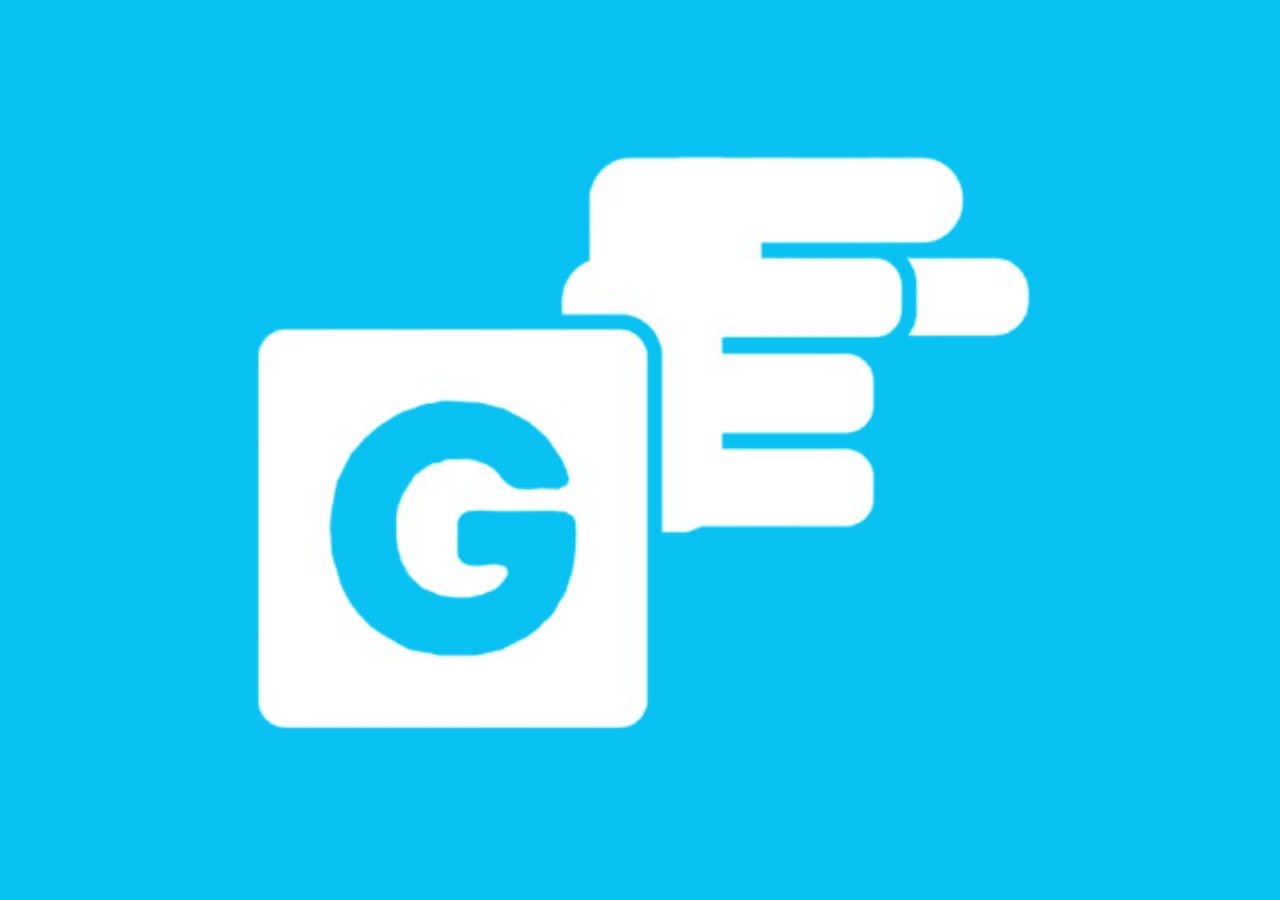
<file: index.html>
<!DOCTYPE html>
<html lang="en">
<head>
    <meta charset="UTF-8">
    <meta name="viewport" content="width=device-width, initial-scale=1, viewport-fit=cover">
    <meta http-equiv="X-UA-Compatible" content="ie=edge">
    <title>Landing Page</title>
    <link rel="stylesheet" href="styles.css"> <!-- Link to external CSS -->
    <link rel="manifest" href="/GESTUDY/manifest.json">
    <meta name="theme-color" content="#0ac2f1">
    <meta http-equiv="Cache-Control" content="no-store, no-cache, must-revalidate, max-age=0">
</head>
<body class="body-start">
    <img src="GESTUDY-logo.png" class="splash-icon">
    <script>
        function handleRedir() {
            const hasVisited = localStorage.getItem("hasVisited"); // Correct retrieval

            if (hasVisited) {
                window.location.href = "main.html"; // If visited before
            } else {
                window.location.href = "landing.html"; // First-time user
            }
        }

        setTimeout(handleRedir, 4000); // Call function after 4s
    </script>
    <script src="script.js"></script>
</body>
</html>
</file>
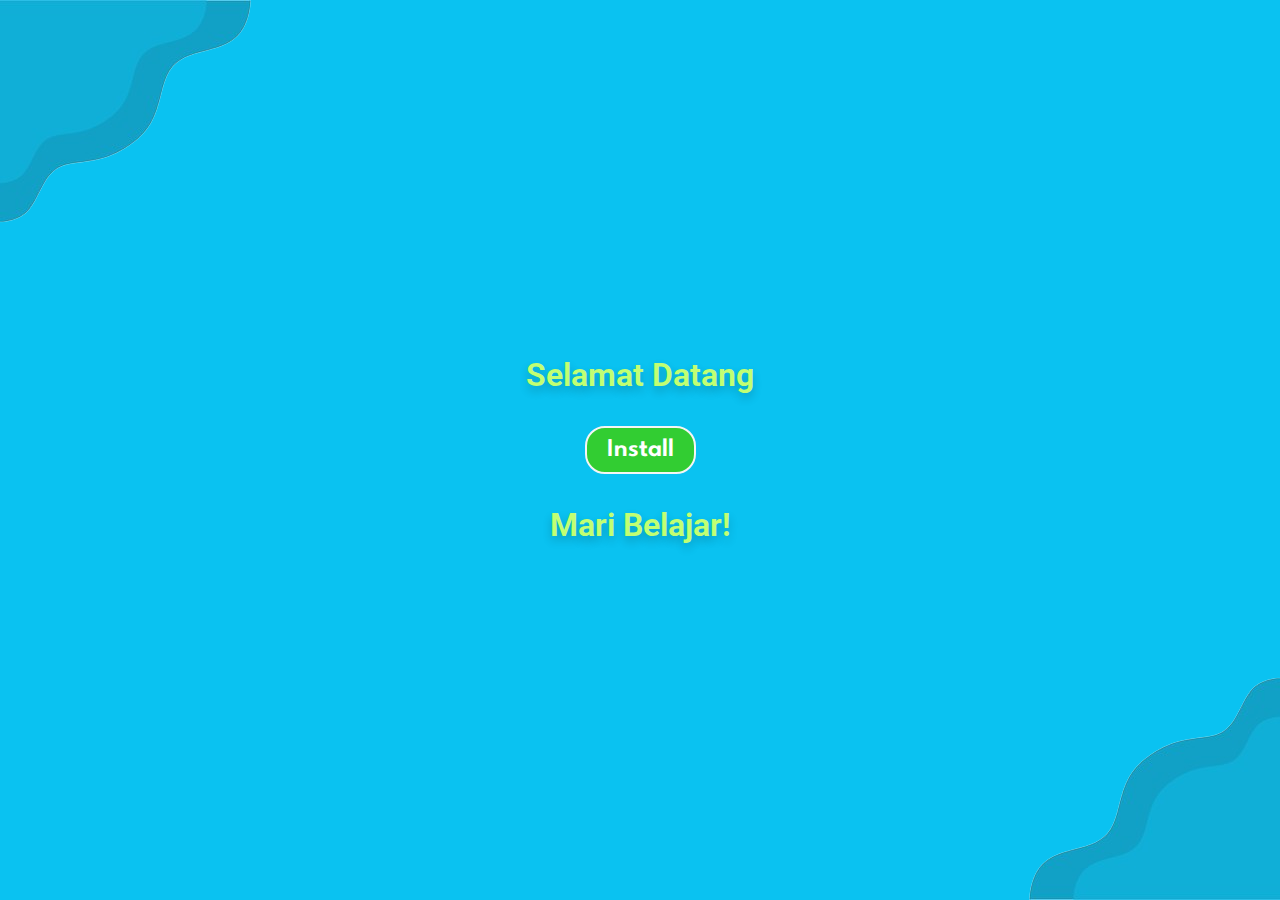
<file: landing.html>
<!DOCTYPE html>
<html lang="en">
<head>
    <meta charset="UTF-8">
    <meta name="viewport" content="width=device-width, initial-scale=1, viewport-fit=cover">
    <meta http-equiv="X-UA-Compatible" content="ie=edge">
    <title>Landing Page</title>
    <link rel="stylesheet" href="styles.css"> <!-- Link to external CSS -->
    <link href='https://fonts.googleapis.com/css?family=Roboto' rel='stylesheet'>
    <link href='https://fonts.googleapis.com/css?family=League Spartan' rel='stylesheet'>
    <link rel="manifest" href="/GESTUDY/manifest.json">
    <meta name="theme-color" content="#0ac2f1">
    <meta http-equiv="Cache-Control" content="no-store, no-cache, must-revalidate, max-age=0">
</head>
<body class="body-start"> 
    <img src="GESTUDY-wave.png" class="wave wave-top">
    <div class="content">
        <p style="text-shadow: 0 5px 10px rgba(0, 0, 0, 0.2);" class="roboto-regular">Selamat Datang</p>
        <button class="button-start league-spartan-normal" id="browserButton" style="display: none;" onclick="installPWA()">Install</button>
        <button class="button-start" style="width: 175px;" onclick="localStorage.setItem('hasVisited', 'true'); window.location='main.html';" id="standaloneButton">
            MULAI!
        </button>
        <p style="text-shadow: 0 5px 10px rgba(0, 0, 0, 0.2);" class="roboto-regular">Mari Belajar!</p>
    </div>
    <img src="GESTUDY-wave.png " class="wave wave-bottom">    

    <script src="script.js"></script> <!-- Moved to bottom -->
</body>
</html>
</file>
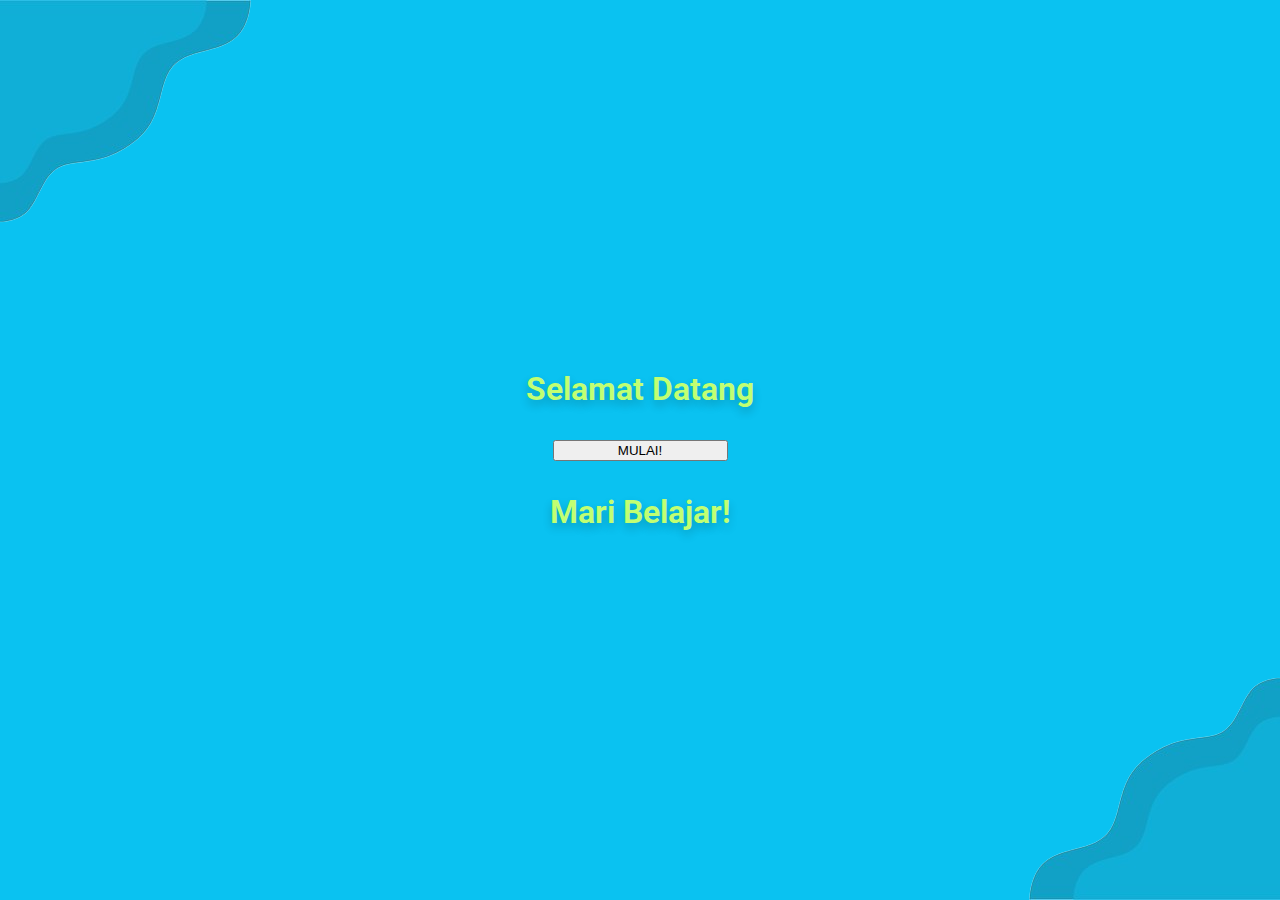
<file: landingpage.html>
<!DOCTYPE html>
<html lang="en">
<head>
    <meta charset="UTF-8">
    <meta name="viewport" content="width=device-width, initial-scale=1, viewport-fit=cover">
    <meta http-equiv="X-UA-Compatible" content="ie=edge">
    <title>Landing Page</title>
    <link rel="stylesheet" href="styles.css"> <!-- Link to external CSS -->
    <link href='https://fonts.googleapis.com/css?family=Roboto' rel='stylesheet'>
</head>
<body class="body-start"> 
    <img src="GESTUDY-wave.png" class="wave wave-top">
    <div class="content">
        <p style="text-shadow: 0 5px 10px rgba(0, 0, 0, 0.2);" class="roboto-regular">Selamat Datang</p>
        <button style="width: 175px;" onclick="window.location='mainpage.html'">MULAI!</button>
        <p style="text-shadow: 0 5px 10px rgba(0, 0, 0, 0.2);" class="roboto-regular">Mari Belajar!</p>
    </div>
    <img src="GESTUDY-wave.png " class="wave wave-bottom">    

    <script></script> <!-- Moved to bottom -->
</body>
</html>
</file>
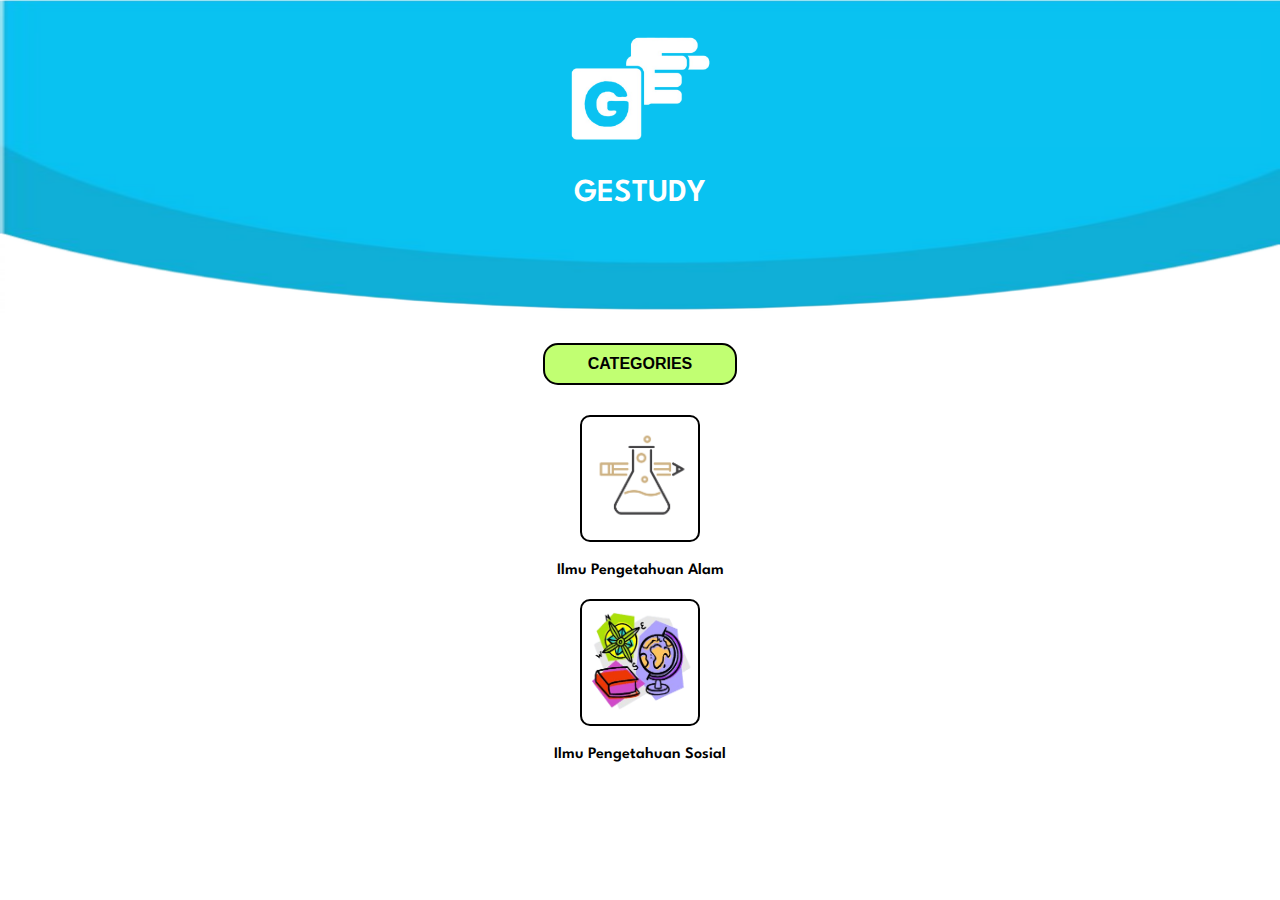
<file: main.html>
<!DOCTYPE html>
<html lang="en">
<head>
    <meta charset="UTF-8">
    <meta name="viewport" content="width=device-width, initial-scale=1, viewport-fit=cover">
    <meta http-equiv="X-UA-Compatible" content="ie=edge">
    <title>Main Page</title>
    <link rel="stylesheet" href="styles.css"> <!-- Link to external CSS -->
    <link href='https://fonts.googleapis.com/css?family=League Spartan' rel='stylesheet'>
    <link rel="manifest" href="/GESTUDY/manifest.json">
    <meta name="theme-color" content="#0ac2f1">
    <meta http-equiv="Cache-Control" content="no-store, no-cache, must-revalidate, max-age=0">
</head>
<body class="body-main">
    <img src="GESTUDY-circle.png" class="circle">
    <img src="GESTUDY-logo.png" class="logo">
    <h1 class="h1-main league-spartan-normal">GESTUDY</h1>

    <section class="category">
        <div>CATEGORIES</div>
        
        <button onclick="window.location='video-list-ipa.html'">
            <img src="logo-ipa.png" alt="Ilmu Pengetahuan Alam">
        </button>
        <p class="league-spartan-normal">Ilmu Pengetahuan Alam</p>
    
        <button onclick="window.location='video-list-ips.html'">
            <img src="logo-ips.png" alt="Ilmu Pengetahuan Sosial">
        </button>
        <p class="league-spartan-normal">Ilmu Pengetahuan Sosial</p>
    </section>
    

    <script src="script.js"></script>
</body>
</html>
</file>
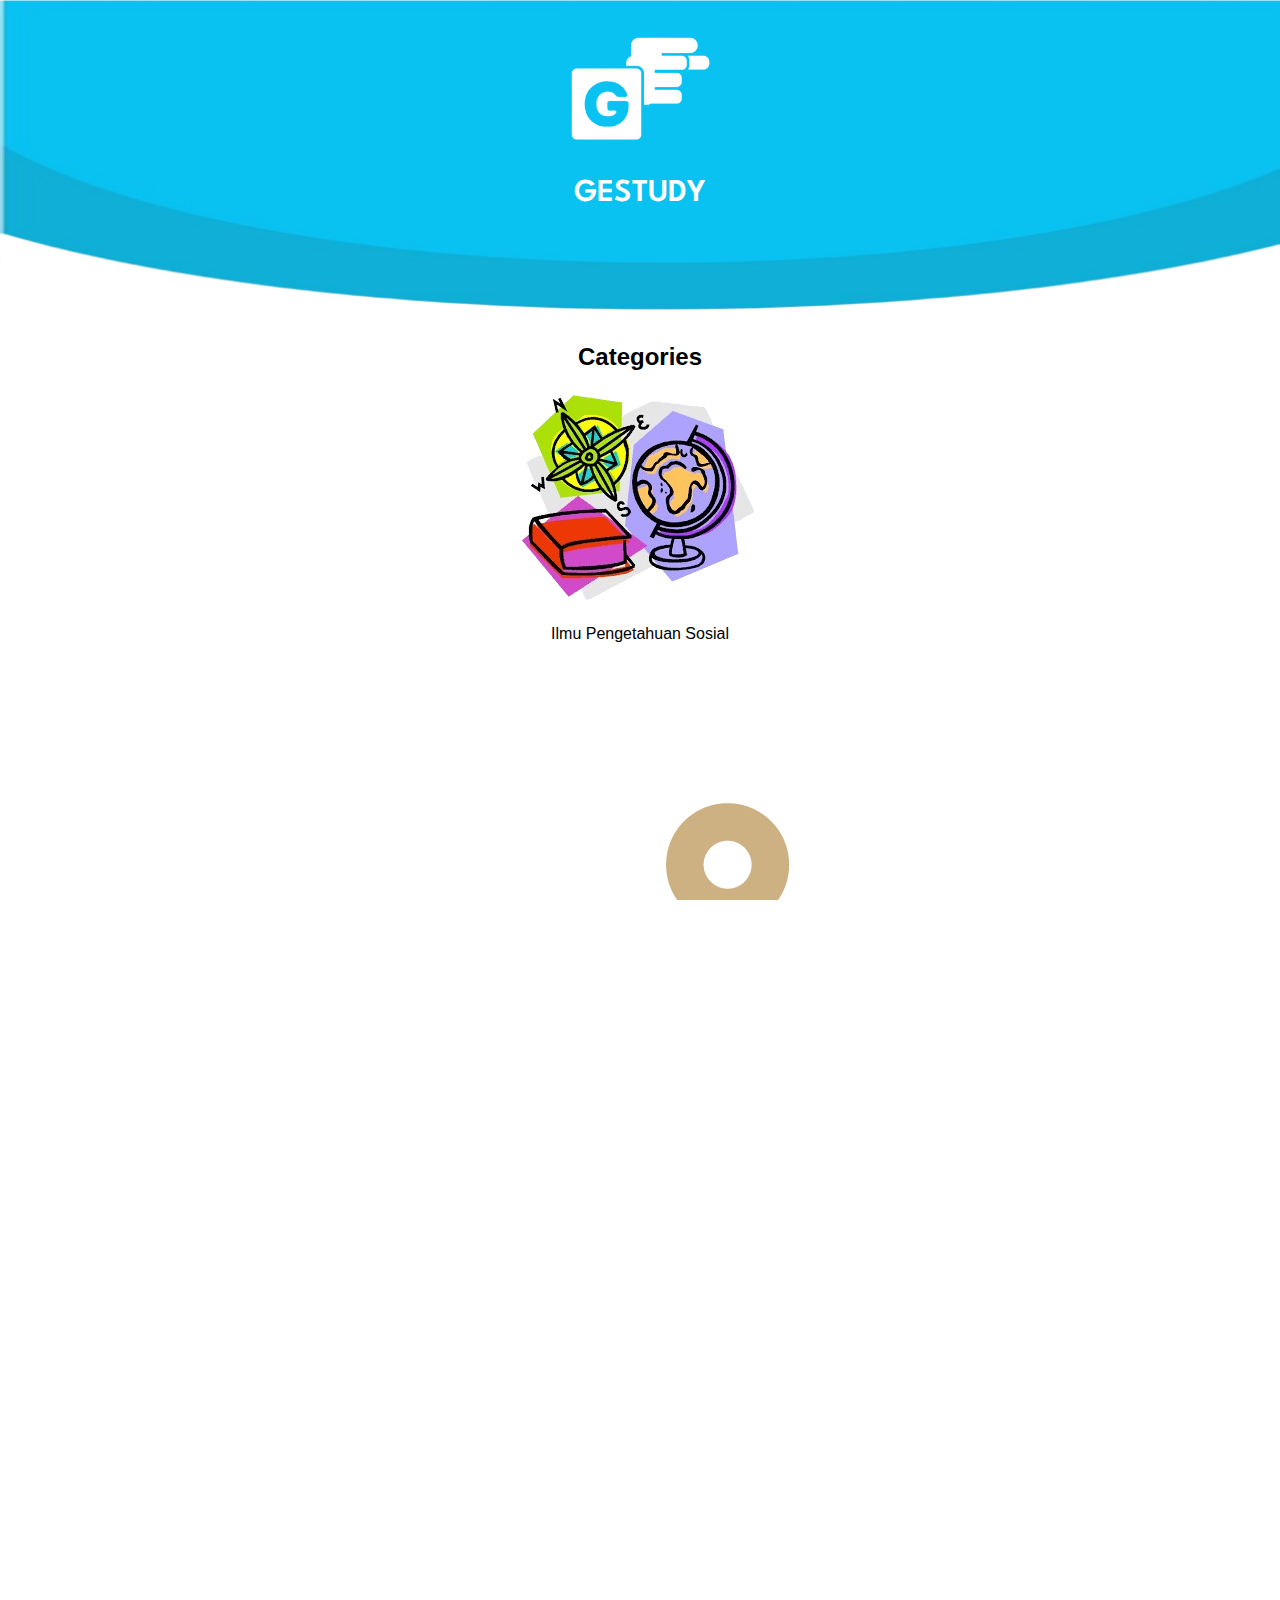
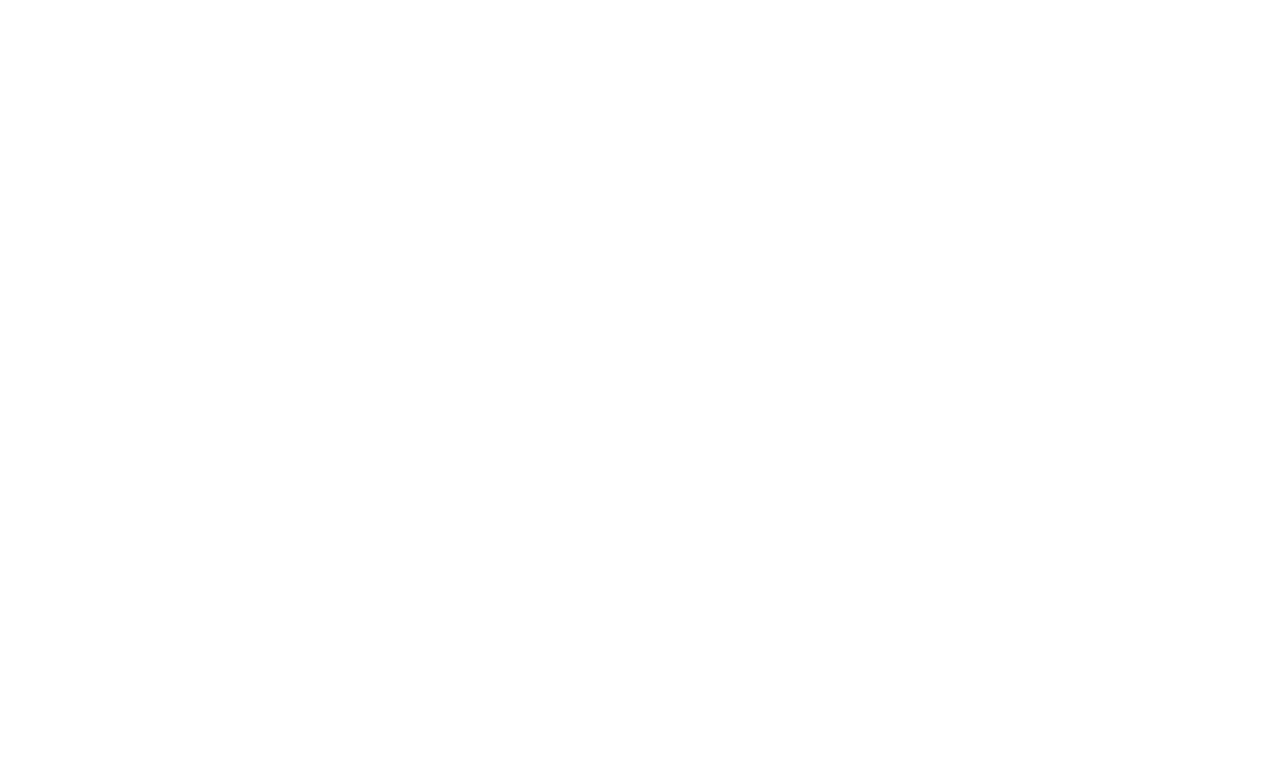
<file: mainpage.html>
<!DOCTYPE html>
<html lang="en">
<head>
    <meta charset="UTF-8">
    <meta name="viewport" content="width=device-width, initial-scale=1, viewport-fit=cover">
    <meta http-equiv="X-UA-Compatible" content="ie=edge">
    <title>Landing Page</title>
    <link rel="stylesheet" href="styles.css"> <!-- Link to external CSS -->
    <link href='https://fonts.googleapis.com/css?family=League Spartan' rel='stylesheet'>
</head>
<body class="body-main">
    <img src="GESTUDY-circle.png" class="circle">
    <img src="gestudy_logo-removebg-preview.png" class="logo">
    <h1 class="h1-main league-spartan-normal">GESTUDY</h1>

    <!-- Categories Section -->
    <section class="categories">
        <h2 class="category-title">Categories</h2>

        <div class="category">
            <img src="logo-ips.png" alt="Ilmu Pengetahuan Sosial">
            <p>Ilmu Pengetahuan Sosial</p>
        </div>

        <div class="category">
            <img src="logo-ipa.png" alt="Ilmu Pengetahuan Alam">
            <p>Ilmu Pengetahuan Alam</p>
        </div>
    </section>

    <script src="script.js"></script>
</body>
</file>
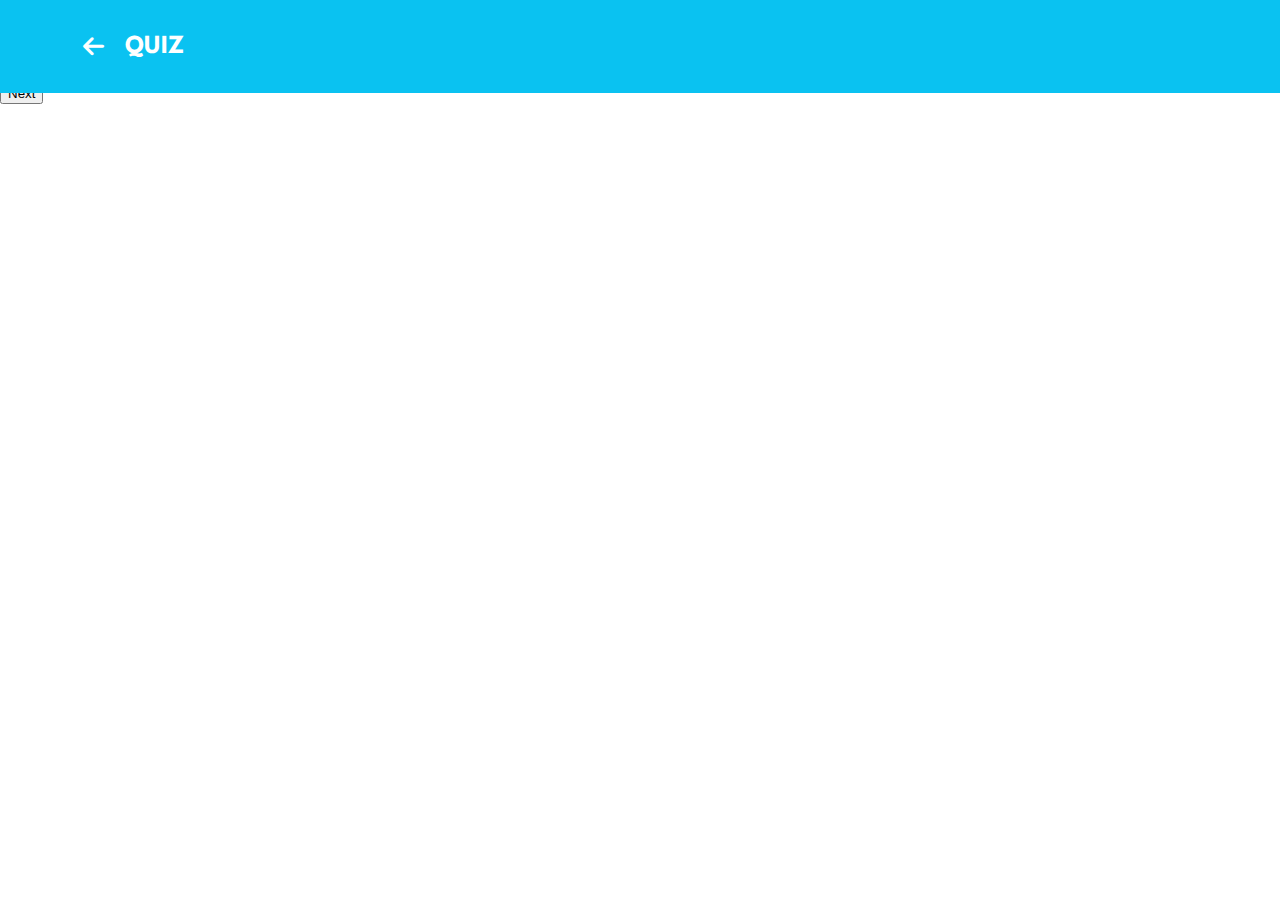
<file: quiz-ipa-1 copy.html>
<!DOCTYPE html>
<html lang="en">
<head>
    <meta charset="UTF-8">
    <meta name="viewport" content="width=device-width, initial-scale=1.0, viewport-fit=cover">
    <link rel="stylesheet" href="https://cdnjs.cloudflare.com/ajax/libs/font-awesome/6.5.1/css/all.min.css">
    <link rel="stylesheet" href="styles.css">
    <link href='https://fonts.googleapis.com/css?family=League Spartan' rel='stylesheet'>
    <title>Quiz IPA 1</title>
    <link rel="manifest" href="/GESTUDY/manifest.json">
    <meta name="theme-color" content="#0ac2f1">
    <meta http-equiv="Cache-Control" content="no-store, no-cache, must-revalidate, max-age=0">
</head>
<body>
    <header class="header-main league-spartan-normal">
        <button onclick="history.back()">
            <i class="fa-solid fa-arrow-left"></i>
        </button>
        QUIZ
    </header>

    <div id="quiz-container" class="league-spartan-normal">
        <h2 id="question" class="league-spartan-normal">Question here</h2>
        <div id="options"></div>
        <button onclick="nextQuestion()" class="nextbutton">Next</button>
    </div>

    <script>
        let currentQuestionIndex = 0;
        let score = 0;

        async function loadQuiz() {
            const response = await fetch("soal-quiz-ipa-1.json");
            const questions = await response.json();
            displayQuestion(questions[currentQuestionIndex]);
        }

        function displayQuestion(question) {
            document.getElementById("question").innerText = question.question;
            let optionsHtml = "";
            question.options.forEach(option => {
                optionsHtml += `<button onclick="checkAnswer('${option}', '${question.answer}')" class="quiz-options">${option}</button>`;
            });
            document.getElementById("options").innerHTML = optionsHtml;
        }

        function checkAnswer(selected, correct) {
            if (selected === correct) {
                score++;
                alert("Correct!");
            } else {
                alert("Wrong answer.");
            }
            nextQuestion();
        }

        function nextQuestion() {
            currentQuestionIndex++;
            loadQuiz();
        }

        window.onload = loadQuiz;
    </script>
</body>
</html>
</file>
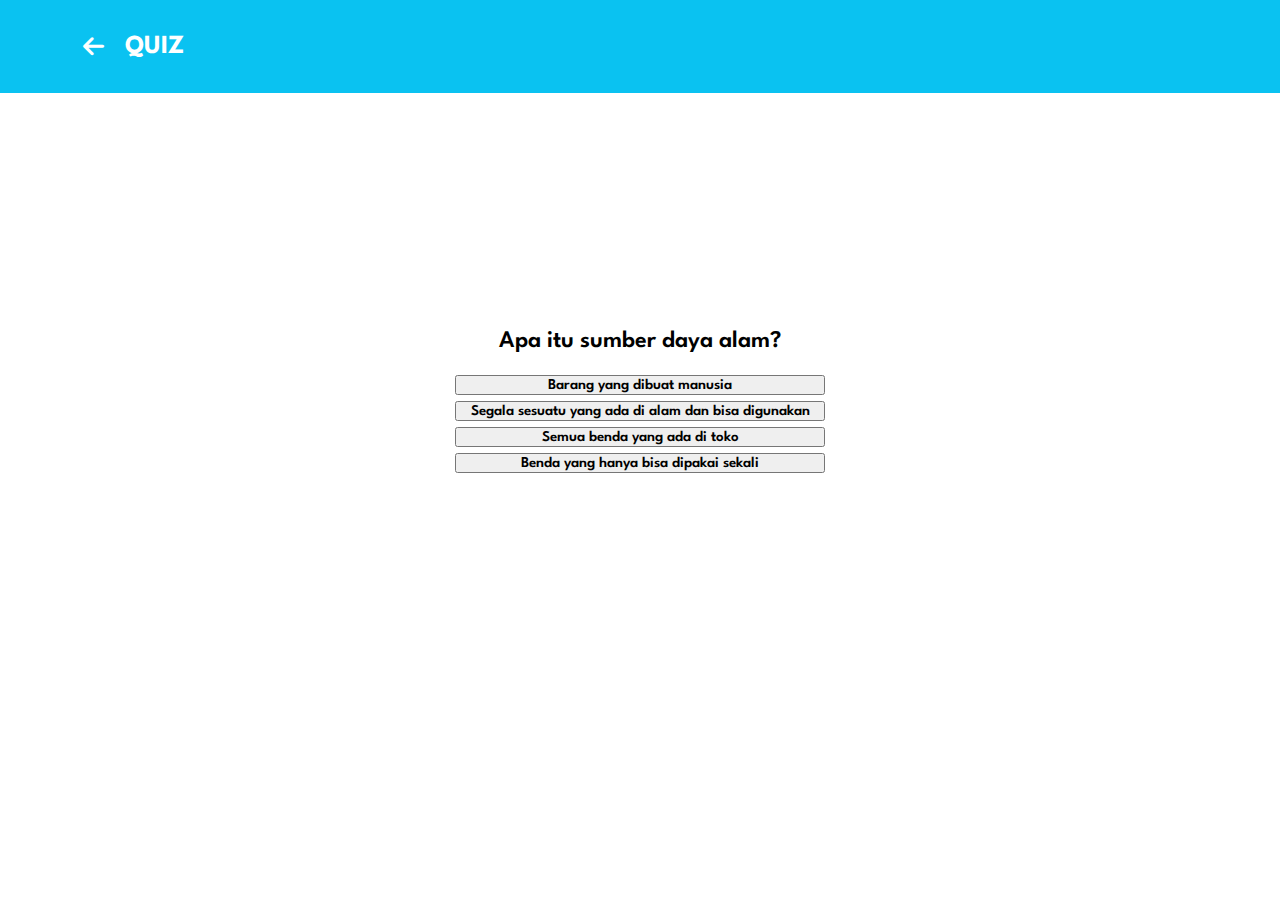
<file: quiz-ipa-1-new.html>
<!DOCTYPE html>
<html lang="en">
<head>
    <meta charset="UTF-8">
    <meta name="viewport" content="width=device-width, initial-scale=1.0, viewport-fit=cover">
    <link rel="stylesheet" href="https://cdnjs.cloudflare.com/ajax/libs/font-awesome/6.5.1/css/all.min.css">
    <link rel="stylesheet" href="styles.css">
    <link href='https://fonts.googleapis.com/css?family=League Spartan' rel='stylesheet'>
    <title>Quiz IPA 1</title>
    <link rel="manifest" href="/GESTUDY/manifest.json">
    <meta name="theme-color" content="#0ac2f1">
    <meta http-equiv="Cache-Control" content="no-store, no-cache, must-revalidate, max-age=0">
    <style>
body {
  margin: 0;
  padding-top: 60px; /* Adjust based on header height */
  box-sizing: border-box;
}

        /* Make sure body fills screen and leaves space for header */
#quiz-container {
  position: relative;
  overflow: hidden;
  width: 100%;
  max-width: 600px;
  margin: auto;
  min-height: 300px; /* ← try 300-400px based on your content */
  display: flex;
  align-items: center;
  justify-content: center;
  flex-direction: column;
  padding-bottom: env(safe-area-inset-bottom, 20px);
  margin-top: 30vh;
}


.quiz-question {
    text-align: center;
    font-size: 24px;
    margin-bottom: 20px;
    margin: 0 15px 20px 15px;
}

.quiz-options {
    display: flex;
    flex-direction: column;
    align-items: center;
    justify-content: center;
    min-width: 370px;
    gap: 20px;
    font-size: 15px;
    transition: background-color 0.4s ease, color 0.4s ease;
    margin: 3px 0;
}

.quiz-result {
  text-align: center;
  background: #e7f9f8;
  border: 2px solid #0ac2f1;
  border-radius: 15px;
  padding: 30px 20px;
  font-family: 'League Spartan', sans-serif;
  box-shadow: 0 5px 15px rgba(0,0,0,0.1);
}

.quiz-result h2 {
  font-size: 28px;
  color: #0ac2f1;
  margin-bottom: 10px;
}

.quiz-result p {
  font-size: 20px;
  color: #333;
}


.slide-container {
  position: absolute;
  width: 100%;
  left: 0;
  top: 0;
  transition: transform 0.5s ease-in-out;
  display: flex;
  flex-direction: column;
  align-items: center;
}

.slide-in-right {
  transform: translateX(100%);
}

.slide-center {
  transform: translateX(0%);
}

.slide-out-left {
  transform: translateX(-100%);
}

.correct {
  background-color: #4CAF50 !important; /* Green */
  color: black !important;
  font-weight: bold;
}

.incorrect {
  background-color: #f44336 !important; /* Red */
  color: black !important;
  font-weight: bold;
}

.quiz-options:disabled {
  opacity: 0.7;
  cursor: not-allowed;
}

    </style>
</head>
<body>
    <header class="header-main league-spartan-normal">
        <button onclick="history.back()">
            <i class="fa-solid fa-arrow-left"></i>
        </button>
        QUIZ
    </header>

    <div id="quiz-container">
        <div id="question-container" class="slide-container"></div>
    </div>
      
      

    <script>
        let currentQuestion = 0;
        let questions = [];
        let score = 0;

        function createQuestionHTML(questionObj) {
        const container = document.createElement("div");
        container.className = "slide-container slide-in-right";

        const question = document.createElement("div");
        question.className = "quiz-question league-spartan-normal";
        question.textContent = questionObj.question;
        container.appendChild(question);

        questionObj.options.forEach((option) => {
            const btn = document.createElement("button");
            btn.className = "quiz-options league-spartan-normal";
            btn.textContent = option;
            btn.onclick = () => checkAnswer(option, questionObj.answer);
            container.appendChild(btn);
        });

        return container;
        }

        function loadQuestion(index) {
        const quizContainer = document.getElementById("quiz-container");
        const newSlide = createQuestionHTML(questions[index]);

        // Append first to allow initial transform to take effect
        quizContainer.appendChild(newSlide);

        // Ensure the browser registers the initial off-screen state
        requestAnimationFrame(() => {
            requestAnimationFrame(() => {
            newSlide.classList.remove("slide-in-right");
            newSlide.classList.add("slide-center");

            // Remove previous slide after transition
            const oldSlide = quizContainer.querySelectorAll(".slide-container")[0];
            if (oldSlide && oldSlide !== newSlide) {
                oldSlide.classList.remove("slide-center");
                oldSlide.classList.add("slide-out-left");

                setTimeout(() => {
                oldSlide.remove();
                }, 500); // match transition duration
            }
            });
        });
        }


        function checkAnswer(selected, correct) {
  const allButtons = document.querySelectorAll(".quiz-options");

  allButtons.forEach(btn => {
    btn.disabled = true;

    if (btn.textContent === correct) {
      btn.classList.add("correct");
    }

    if (btn.textContent === selected && selected !== correct) {
      btn.classList.add("incorrect");
    }
  });

  if (selected === correct) {
    score++;
  }

  // Wait 1.2s → fade colors back → slide transition
  setTimeout(() => {
    allButtons.forEach(btn => {
      btn.classList.remove("correct", "incorrect");
    });

    // Continue to next question with slide
    currentQuestion++;
    if (currentQuestion < questions.length) {
      loadQuestion(currentQuestion);
    } else {
      showResult();
    }
  }, 1200);
}




        function showResult() {
        const quizContainer = document.getElementById("quiz-container");
        quizContainer.innerHTML = `
            <div class="quiz-result">
            <h2>Quiz Completed!</h2>
            <p>You got <strong>${score}</strong> out of <strong>${questions.length}</strong> correct.</p>
            </div>
        `;
        }


        // Load questions from external JSON
        fetch("soal-quiz-ipa-1.json")
        .then((res) => res.json())
        .then((data) => {
            questions = data;
            loadQuestion(currentQuestion);
        });
    </script>
</body>
</html>
</file>
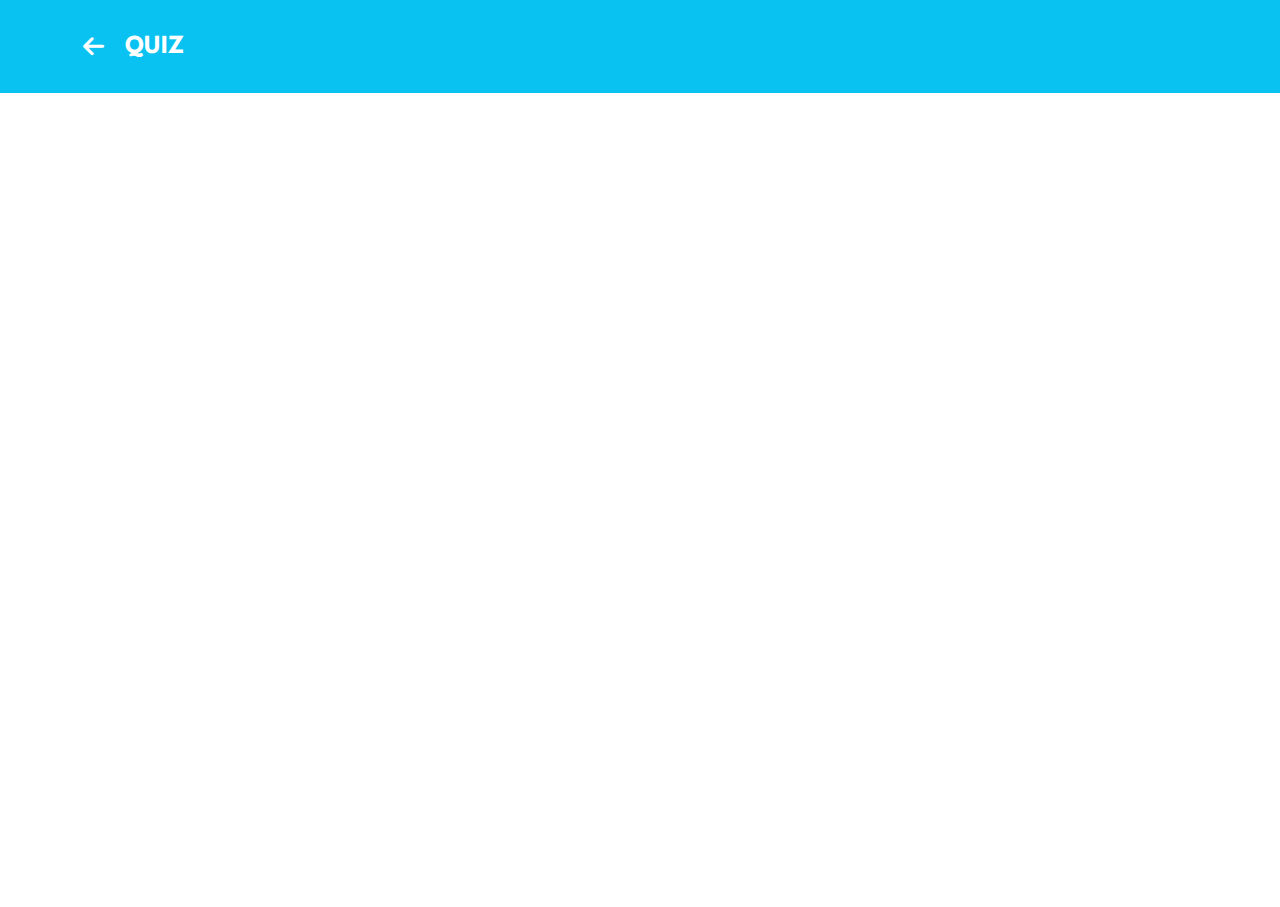
<file: quiz-ipa-1.html>
<!DOCTYPE html>
<html lang="en">
<head>
    <meta charset="UTF-8">
    <meta name="viewport" content="width=device-width, initial-scale=1.0, viewport-fit=cover">
    <link rel="stylesheet" href="https://cdnjs.cloudflare.com/ajax/libs/font-awesome/6.5.1/css/all.min.css">
    <link rel="stylesheet" href="styles.css">
    <link href='https://fonts.googleapis.com/css?family=League Spartan' rel='stylesheet'>
    <title>Quiz IPA 1</title>
    <link rel="manifest" href="/GESTUDY/manifest.json">
    <meta name="theme-color" content="#0ac2f1">
    <meta http-equiv="Cache-Control" content="no-store, no-cache, must-revalidate, max-age=0">
</head>
<body>
    <header class="header-main league-spartan-normal">
        <button onclick="history.back()">
            <i class="fa-solid fa-arrow-left"></i>
        </button>
        QUIZ
    </header>

    <iframe src="https://docs.google.com/forms/d/e/1FAIpQLSfSPPOxkLa6mk_iBROFTbEQcNzIEKYk0fsXhA8sL8VgjzK-iQ/viewform?embedded=true" class="iframe-gform"></iframe>
</body>
</html>
</file>
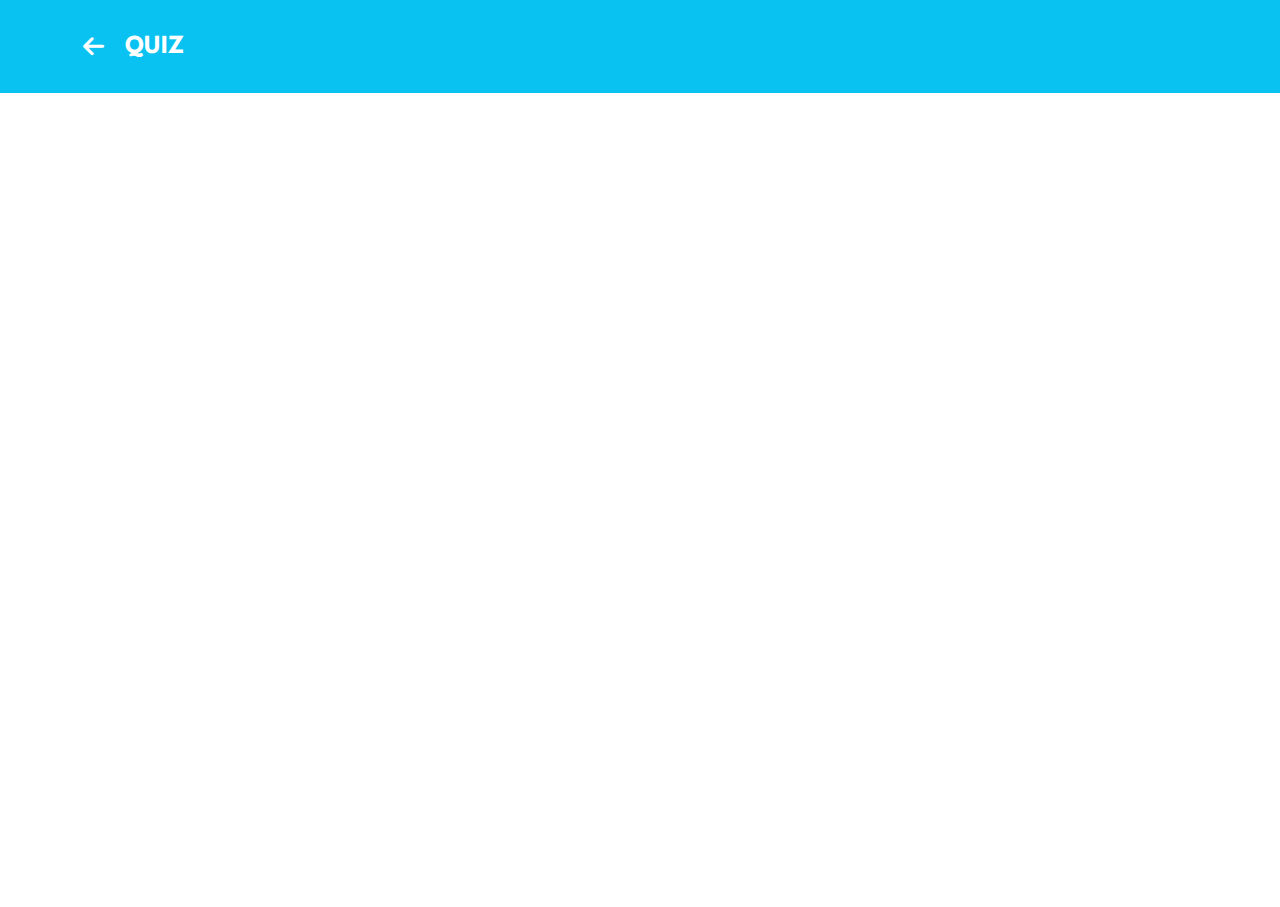
<file: quiz-ipa-2 copy.html>
<!DOCTYPE html>
<html lang="en">
<head>
    <meta charset="UTF-8">
    <meta name="viewport" content="width=device-width, initial-scale=1.0, viewport-fit=cover">
    <link rel="stylesheet" href="https://cdnjs.cloudflare.com/ajax/libs/font-awesome/6.5.1/css/all.min.css">
    <link rel="stylesheet" href="styles.css">
    <link href='https://fonts.googleapis.com/css?family=League Spartan' rel='stylesheet'>
    <title>Quiz IPA 2</title>
    <link rel="manifest" href="/GESTUDY/manifest.json">
    <meta name="theme-color" content="#0ac2f1">
    <meta http-equiv="Cache-Control" content="no-store, no-cache, must-revalidate, max-age=0">
</head>
<body>
    <header class="header-main league-spartan-normal">
        <button onclick="history.back()">
            <i class="fa-solid fa-arrow-left"></i>
        </button>
        QUIZ
    </header>

    <iframe src="https://docs.google.com/forms/d/e/1FAIpQLSfW_yG6nmM-tsDToxaW_XRcgl_Jiu7bcwSS43nQDL7TEfzVQg/viewform?embedded=true" class="iframe-gform"></iframe>
</body>
</html>
</file>
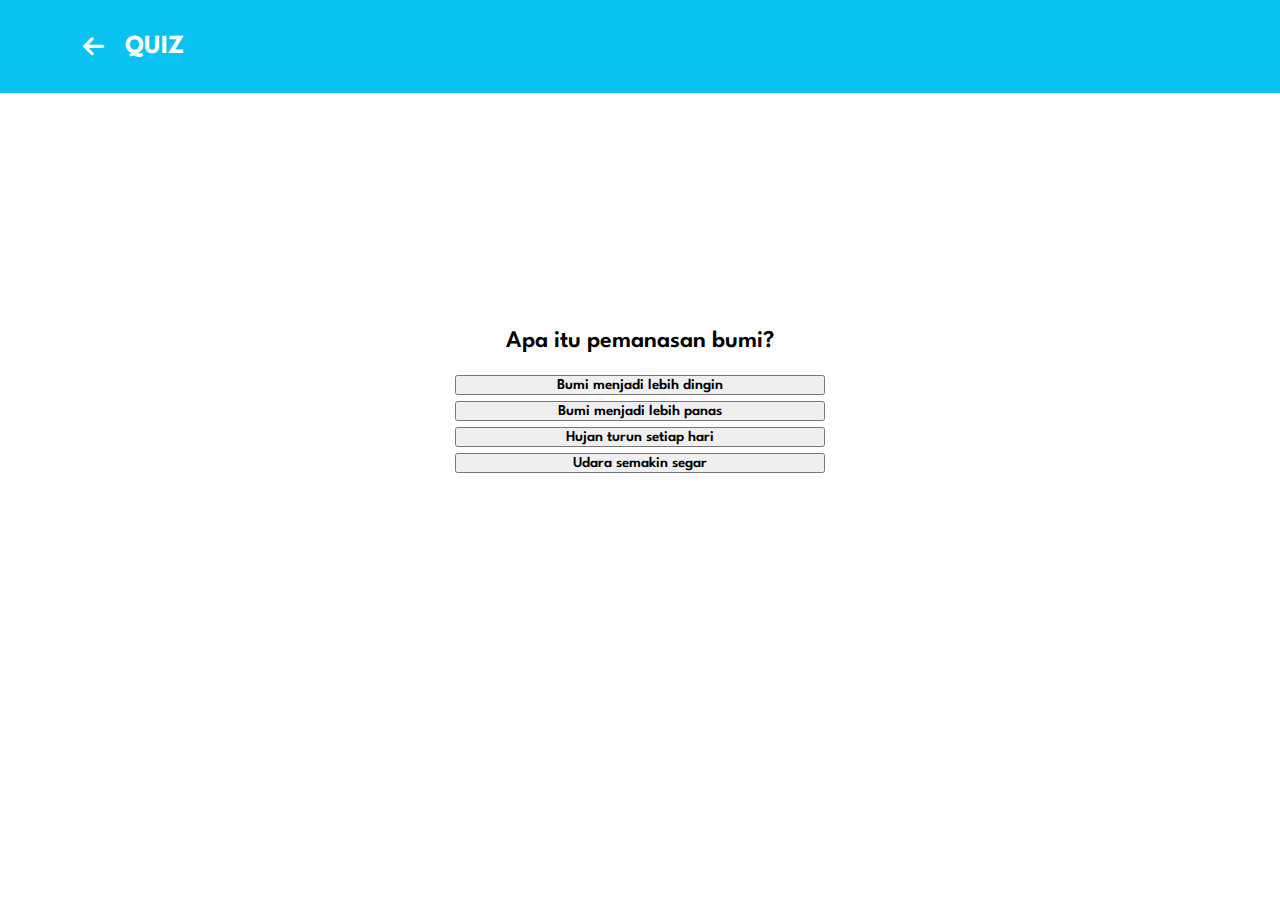
<file: quiz-ipa-2-new.html>
<!DOCTYPE html>
<html lang="en">
<head>
    <meta charset="UTF-8">
    <meta name="viewport" content="width=device-width, initial-scale=1.0, viewport-fit=cover">
    <link rel="stylesheet" href="https://cdnjs.cloudflare.com/ajax/libs/font-awesome/6.5.1/css/all.min.css">
    <link rel="stylesheet" href="styles.css">
    <link href='https://fonts.googleapis.com/css?family=League Spartan' rel='stylesheet'>
    <title>Quiz IPA 1</title>
    <link rel="manifest" href="/GESTUDY/manifest.json">
    <meta name="theme-color" content="#0ac2f1">
    <meta http-equiv="Cache-Control" content="no-store, no-cache, must-revalidate, max-age=0">
    <style>
body {
  margin: 0;
  padding-top: 60px; /* Adjust based on header height */
  box-sizing: border-box;
}

        /* Make sure body fills screen and leaves space for header */
#quiz-container {
  position: relative;
  overflow: hidden;
  width: 100%;
  max-width: 600px;
  margin: auto;
  min-height: 300px; /* ← try 300-400px based on your content */
  display: flex;
  align-items: center;
  justify-content: center;
  flex-direction: column;
  padding-bottom: env(safe-area-inset-bottom, 20px);
  margin-top: 30vh;
}


.quiz-question {
    text-align: center;
    font-size: 24px;
    margin-bottom: 20px;
    margin: 0 15px 20px 15px;
}

.quiz-options {
    display: flex;
    flex-direction: column;
    align-items: center;
    justify-content: center;
    min-width: 370px;
    gap: 20px;
    font-size: 15px;
    transition: background-color 0.4s ease, color 0.4s ease;
    margin: 3px 0;
}

.quiz-result {
  text-align: center;
  background: #e7f9f8;
  border: 2px solid #0ac2f1;
  border-radius: 15px;
  padding: 30px 20px;
  margin-top: 20px;
  font-family: 'League Spartan', sans-serif;
  box-shadow: 0 5px 15px rgba(0,0,0,0.1);
}

.quiz-result h2 {
  font-size: 28px;
  color: #0ac2f1;
  margin-bottom: 10px;
}

.quiz-result p {
  font-size: 20px;
  color: #333;
}


.slide-container {
  position: absolute;
  width: 100%;
  left: 0;
  top: 0;
  transition: transform 0.5s ease-in-out;
  display: flex;
  flex-direction: column;
  align-items: center;
}

.slide-in-right {
  transform: translateX(100%);
}

.slide-center {
  transform: translateX(0%);
}

.slide-out-left {
  transform: translateX(-100%);
}

.correct {
  background-color: #4CAF50 !important; /* Green */
  color: black !important;
  font-weight: bold;
}

.incorrect {
  background-color: #f44336 !important; /* Red */
  color: black !important;
  font-weight: bold;
}

.quiz-options:disabled {
  opacity: 0.7;
  cursor: not-allowed;
}

    </style>
</head>
<body>
    <header class="header-main league-spartan-normal">
        <button onclick="history.back()">
            <i class="fa-solid fa-arrow-left"></i>
        </button>
        QUIZ
    </header>

    <div id="quiz-container">
        <div id="question-container" class="slide-container"></div>
    </div>
      
      

    <script>
        let currentQuestion = 0;
        let questions = [];
        let score = 0;

        function createQuestionHTML(questionObj) {
        const container = document.createElement("div");
        container.className = "slide-container slide-in-right";

        const question = document.createElement("div");
        question.className = "quiz-question league-spartan-normal";
        question.textContent = questionObj.question;
        container.appendChild(question);

        questionObj.options.forEach((option) => {
            const btn = document.createElement("button");
            btn.className = "quiz-options league-spartan-normal";
            btn.textContent = option;
            btn.onclick = () => checkAnswer(option, questionObj.answer);
            container.appendChild(btn);
        });

        return container;
        }

        function loadQuestion(index) {
        const quizContainer = document.getElementById("quiz-container");
        const newSlide = createQuestionHTML(questions[index]);

        // Append first to allow initial transform to take effect
        quizContainer.appendChild(newSlide);

        // Ensure the browser registers the initial off-screen state
        requestAnimationFrame(() => {
            requestAnimationFrame(() => {
            newSlide.classList.remove("slide-in-right");
            newSlide.classList.add("slide-center");

            // Remove previous slide after transition
            const oldSlide = quizContainer.querySelectorAll(".slide-container")[0];
            if (oldSlide && oldSlide !== newSlide) {
                oldSlide.classList.remove("slide-center");
                oldSlide.classList.add("slide-out-left");

                setTimeout(() => {
                oldSlide.remove();
                }, 500); // match transition duration
            }
            });
        });
        }


        function checkAnswer(selected, correct) {
  const allButtons = document.querySelectorAll(".quiz-options");

  allButtons.forEach(btn => {
    btn.disabled = true;

    if (btn.textContent === correct) {
      btn.classList.add("correct");
    }

    if (btn.textContent === selected && selected !== correct) {
      btn.classList.add("incorrect");
    }
  });

  if (selected === correct) {
    score++;
  }

  // Wait 1.2s → fade colors back → slide transition
  setTimeout(() => {
    allButtons.forEach(btn => {
      btn.classList.remove("correct", "incorrect");
    });

    // Continue to next question with slide
    currentQuestion++;
    if (currentQuestion < questions.length) {
      loadQuestion(currentQuestion);
    } else {
      showResult();
    }
  }, 1200);
}




        function showResult() {
        const quizContainer = document.getElementById("quiz-container");
        quizContainer.innerHTML = `
            <div class="quiz-result">
            <h2>Quiz Completed!</h2>
            <p>You got <strong>${score}</strong> out of <strong>${questions.length}</strong> correct.</p>
            </div>
        `;
        }


        // Load questions from external JSON
        fetch("soal-quiz-ipa-2.json")
        .then((res) => res.json())
        .then((data) => {
            questions = data;
            loadQuestion(currentQuestion);
        });
    </script>
</body>
</html>
</file>
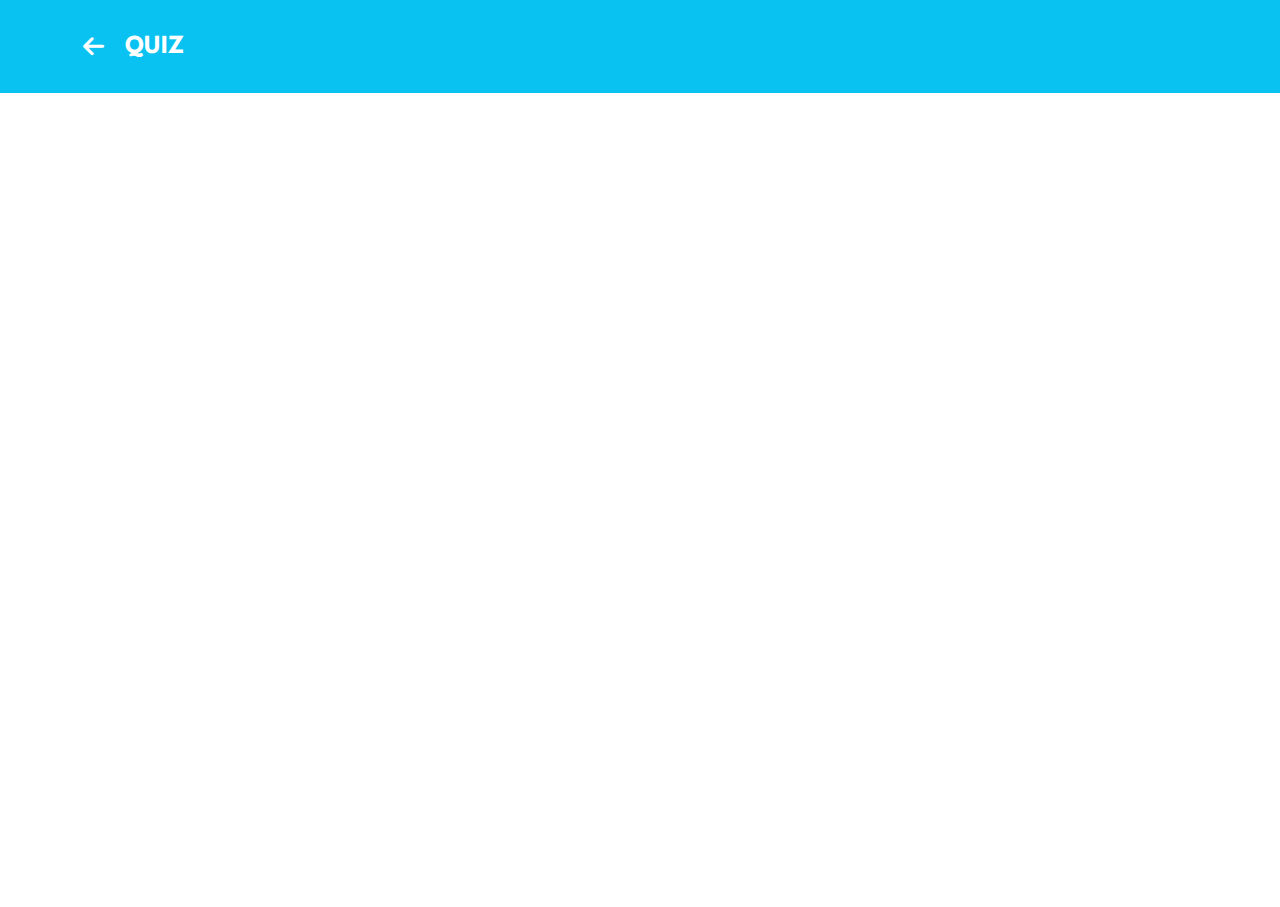
<file: quiz-ipa-2.html>
<!DOCTYPE html>
<html lang="en">
<head>
    <meta charset="UTF-8">
    <meta name="viewport" content="width=device-width, initial-scale=1.0, viewport-fit=cover">
    <link rel="stylesheet" href="https://cdnjs.cloudflare.com/ajax/libs/font-awesome/6.5.1/css/all.min.css">
    <link rel="stylesheet" href="styles.css">
    <link href='https://fonts.googleapis.com/css?family=League Spartan' rel='stylesheet'>
    <title>Quiz IPA 2</title>
    <link rel="manifest" href="/GESTUDY/manifest.json">
    <meta name="theme-color" content="#0ac2f1">
    <meta http-equiv="Cache-Control" content="no-store, no-cache, must-revalidate, max-age=0">
</head>
<body>
    <header class="header-main league-spartan-normal">
        <button onclick="history.back()">
            <i class="fa-solid fa-arrow-left"></i>
        </button>
        QUIZ
    </header>

    <iframe src="https://docs.google.com/forms/d/e/1FAIpQLSfW_yG6nmM-tsDToxaW_XRcgl_Jiu7bcwSS43nQDL7TEfzVQg/viewform?embedded=true" class="iframe-gform"></iframe>
</body>
</html>
</file>
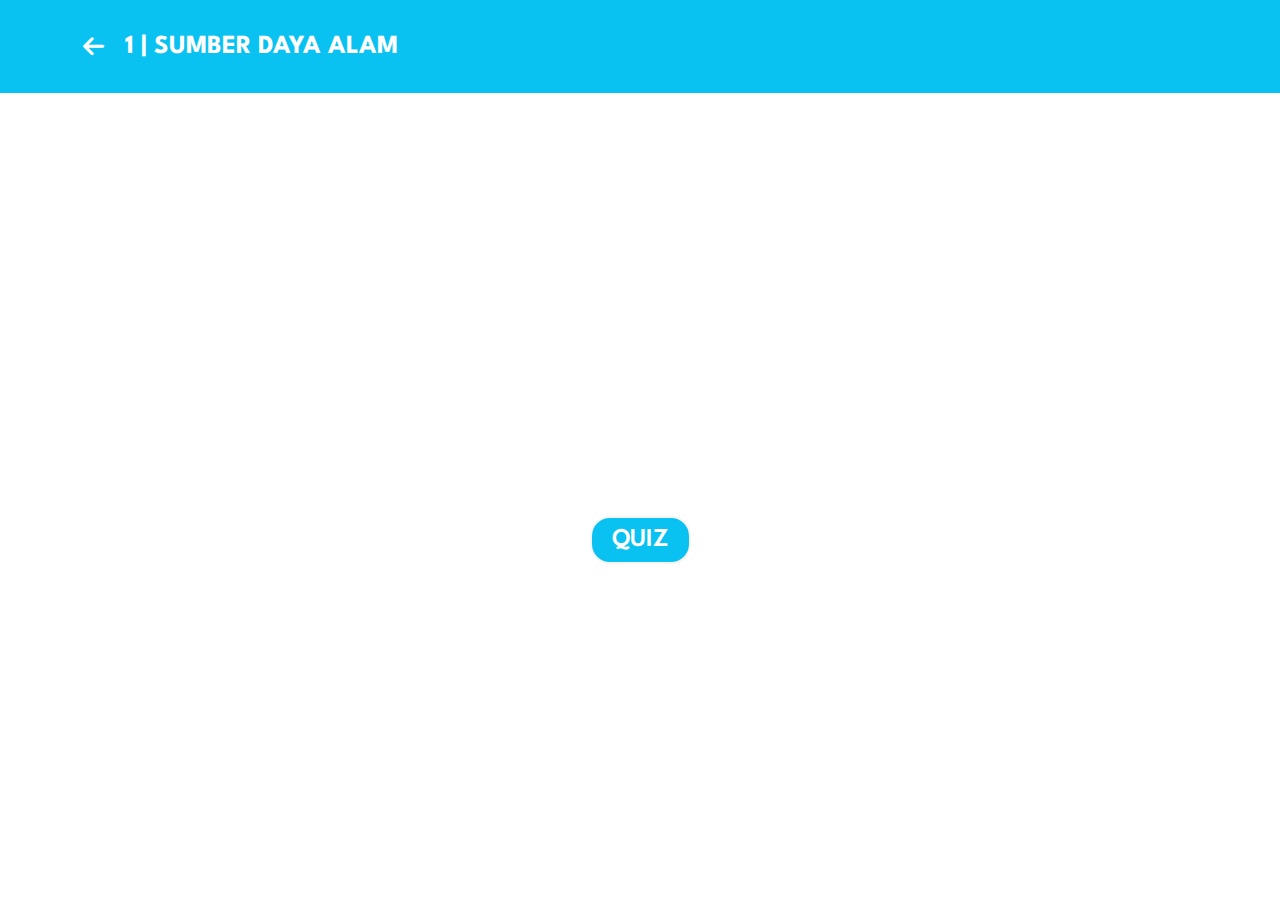
<file: video-ipa-1.html>
<!DOCTYPE html>
<html lang="en">
<head>
    <meta charset="UTF-8">
    <meta name="viewport" content="width=device-width, initial-scale=1.0, viewport-fit=cover">
    <link rel="stylesheet" href="https://cdnjs.cloudflare.com/ajax/libs/font-awesome/6.5.1/css/all.min.css">
    <link rel="stylesheet" href="styles.css">
    <link href='https://fonts.googleapis.com/css?family=League Spartan' rel='stylesheet'>
    <title>VIDEO LIST IPA</title>
    <style>
    iframe {
    width: 100%;
    height: 40vh; /* Takes 60% of viewport height */
    max-height: 500px;
    }
    </style>
    <link rel="manifest" href="/GESTUDY/manifest.json">
    <meta name="theme-color" content="#0ac2f1">
    <meta http-equiv="Cache-Control" content="no-store, no-cache, must-revalidate, max-age=0">
</head>
<body>
    <header class="header-main league-spartan-normal">
        <button onclick="history.back()">
            <i class="fa-solid fa-arrow-left"></i>
        </button>
        1 | SUMBER DAYA ALAM
    </header>

    <div class="cont-video">
        <iframe width="1150" height="602" src="https://www.youtube.com/embed/CiaWCdRYlZg" title="Sumber Daya Alam SIBI" frameborder="0" allow="accelerometer; autoplay; clipboard-write; encrypted-media; gyroscope; picture-in-picture; web-share" referrerpolicy="strict-origin-when-cross-origin" allowfullscreen></iframe>
        <button onclick="window.location='quiz-ipa-1.html'" class="button-start league-spartan-normal" style="background-color: #0ac2f1;">QUIZ</button>
    </div>
</body>
</html>
</file>
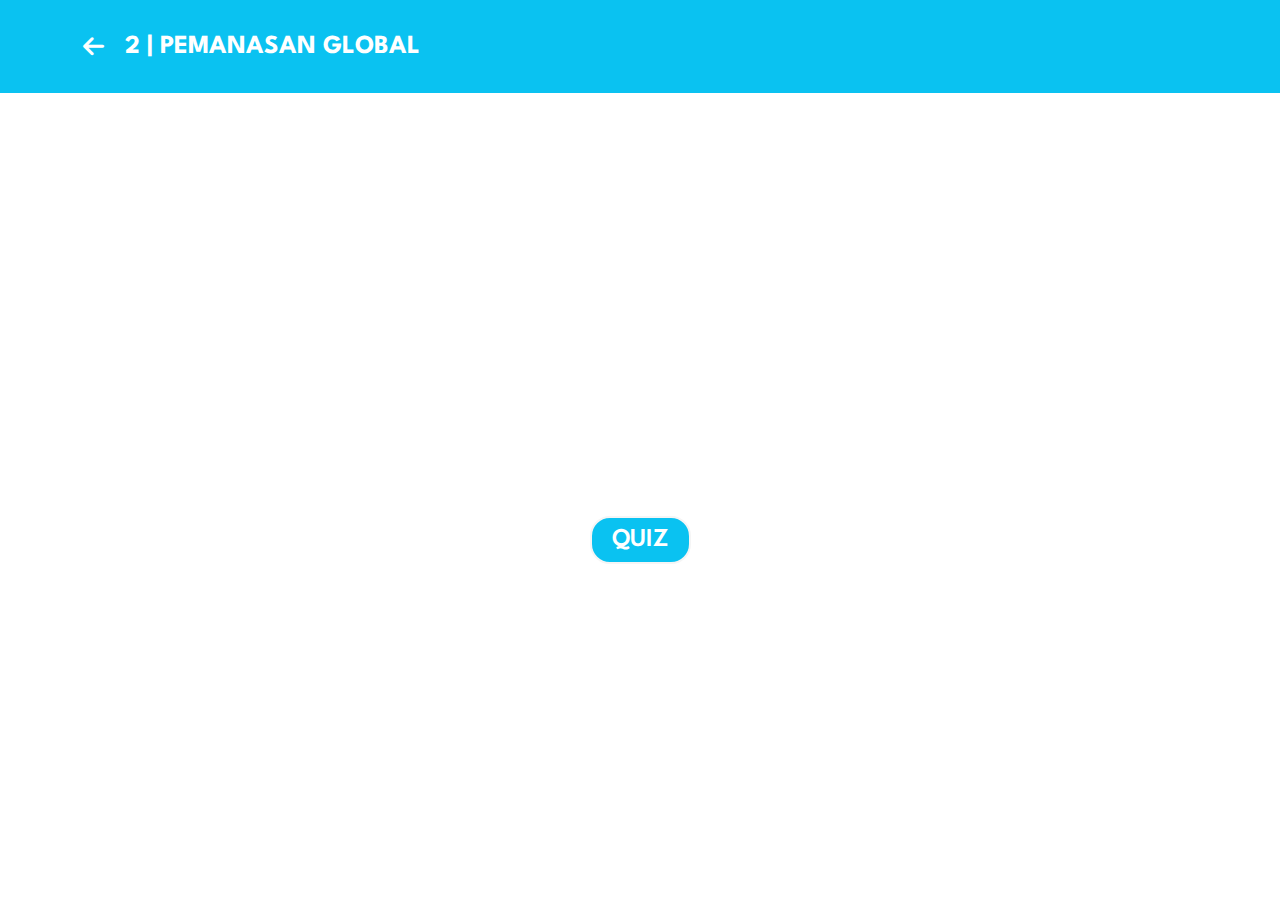
<file: video-ipa-2.html>
<!DOCTYPE html>
<html lang="en">
<head>
    <meta charset="UTF-8">
    <meta name="viewport" content="width=device-width, initial-scale=1.0, viewport-fit=cover">
    <link rel="stylesheet" href="https://cdnjs.cloudflare.com/ajax/libs/font-awesome/6.5.1/css/all.min.css">
    <link rel="stylesheet" href="styles.css">
    <link href='https://fonts.googleapis.com/css?family=League Spartan' rel='stylesheet'>
    <title>VIDEO LIST IPA</title>
    <style>
    iframe {
    width: 100%;
    height: 40vh; /* Takes 60% of viewport height */
    max-height: 500px;
    }
    </style>
    <link rel="manifest" href="/GESTUDY/manifest.json">
    <meta name="theme-color" content="#0ac2f1">
    <meta http-equiv="Cache-Control" content="no-store, no-cache, must-revalidate, max-age=0">
</head>
<body>
    <header class="header-main league-spartan-normal">
        <button onclick="history.back()">
            <i class="fa-solid fa-arrow-left"></i>
        </button>
        2 | PEMANASAN GLOBAL
    </header>

    <div class="cont-video">
        <iframe width="1150" height="602" src="https://www.youtube.com/embed/JqtlbSlh_V0" title="Pemanasan Global SIBI" frameborder="0" allow="accelerometer; autoplay; clipboard-write; encrypted-media; gyroscope; picture-in-picture; web-share" referrerpolicy="strict-origin-when-cross-origin" allowfullscreen></iframe>
        <button onclick="window.location='quiz-ipa-2.html'" class="button-start league-spartan-normal" style="background-color: #0ac2f1;">QUIZ</button>
    </div>
</body>
</html>
</file>
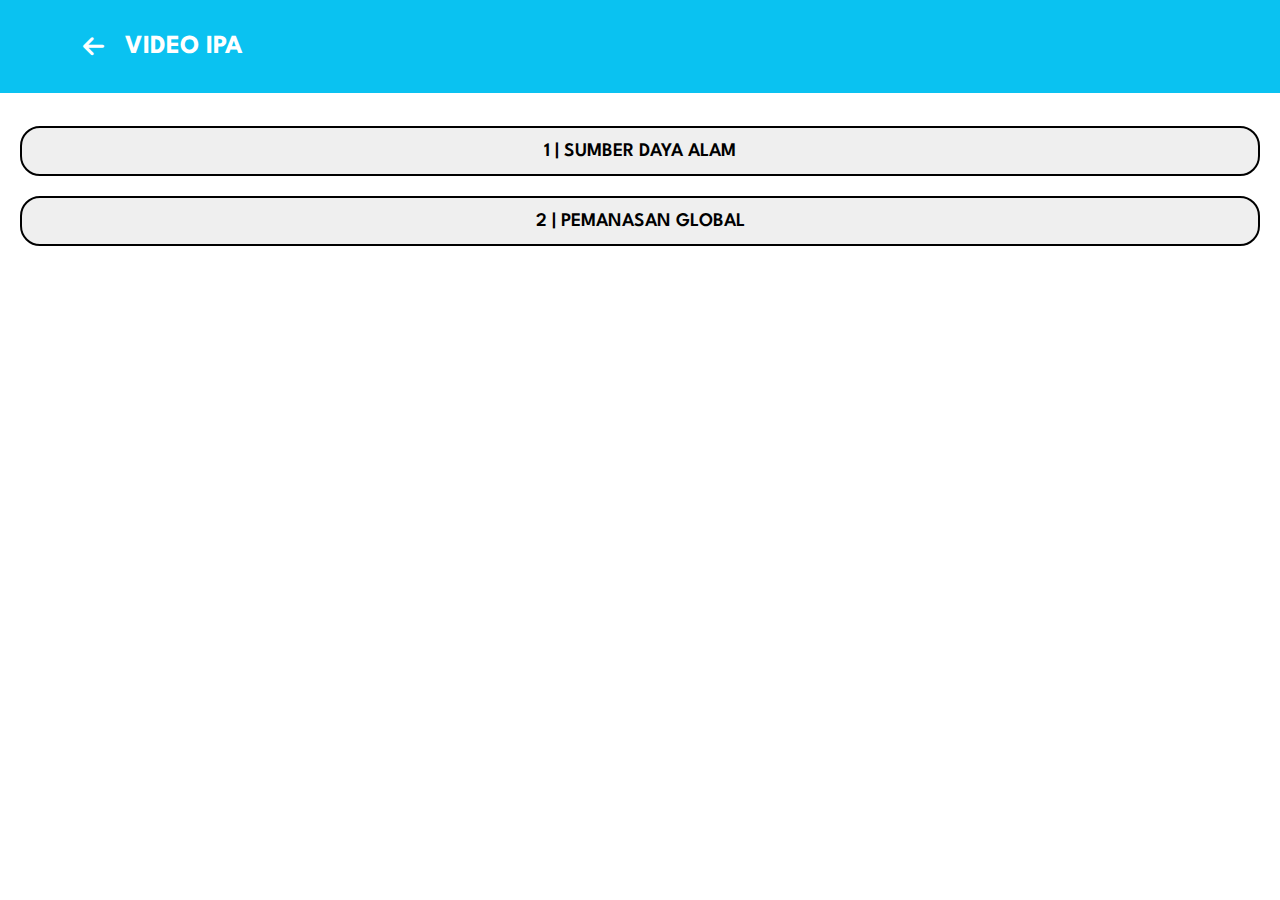
<file: video-list-ipa.html>
<!DOCTYPE html>
<html lang="en">
<head>
    <meta charset="UTF-8">
    <meta name="viewport" content="width=device-width, initial-scale=1.0, viewport-fit=cover">
    <link rel="stylesheet" href="https://cdnjs.cloudflare.com/ajax/libs/font-awesome/6.5.1/css/all.min.css">
    <link rel="stylesheet" href="styles.css">
    <link href='https://fonts.googleapis.com/css?family=League Spartan' rel='stylesheet'>
    <title>VIDEO LIST IPA</title>
    <link rel="manifest" href="/GESTUDY/manifest.json">
    <meta name="theme-color" content="#0ac2f1">
    <meta http-equiv="Cache-Control" content="no-store, no-cache, must-revalidate, max-age=0">
</head>
<body>
    <header class="header-main league-spartan-normal">
        <button onclick="history.back()">
            <i class="fa-solid fa-arrow-left"></i>
        </button>
        VIDEO IPA
    </header>
    <button class="league-spartan-normal button-video" onclick="window.location='video-ipa-1.html'">1 | SUMBER DAYA ALAM</button>
    <button class="league-spartan-normal button-video" onclick="window.location='video-ipa-2.html'">2 | PEMANASAN GLOBAL</button>
</body>
</html>
</file>
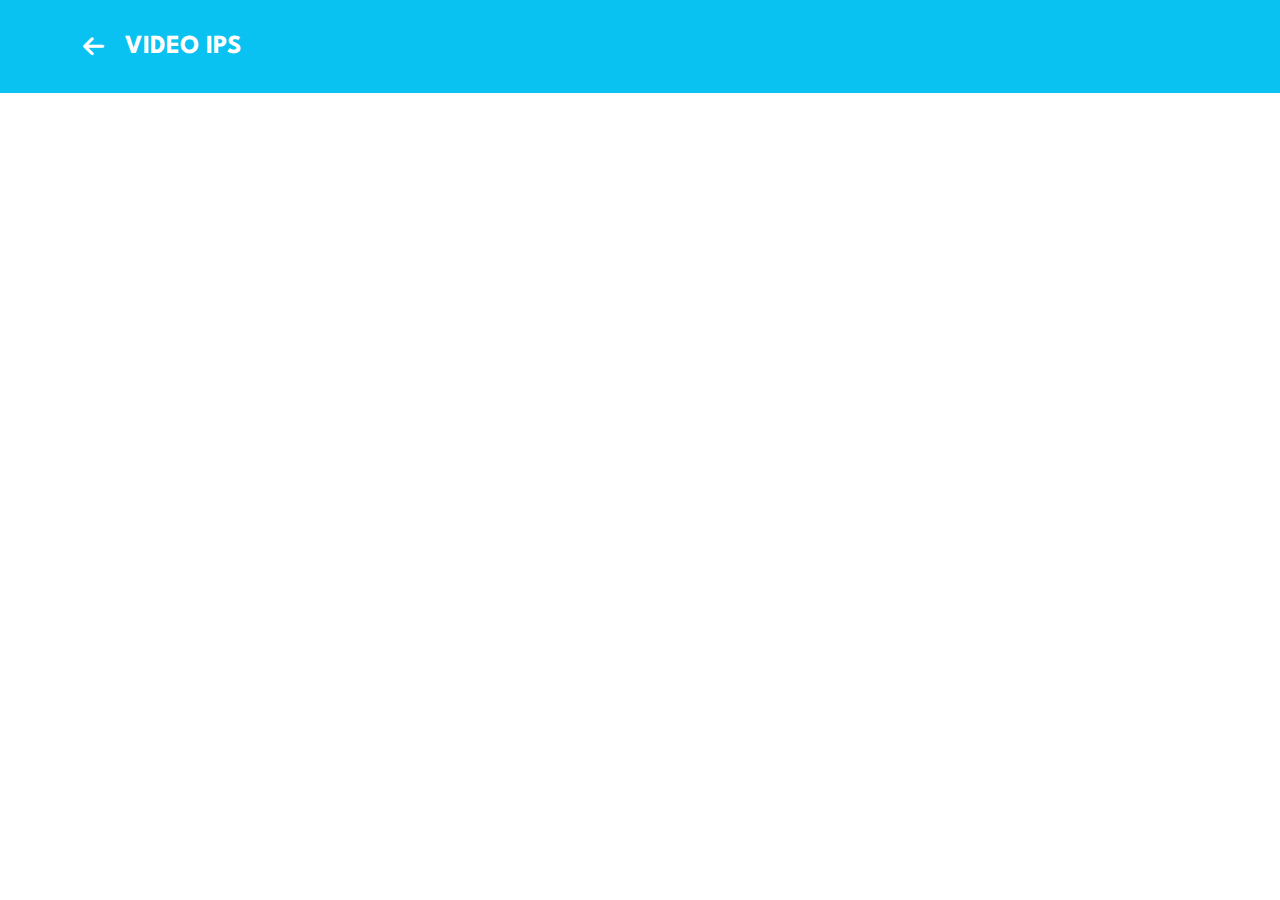
<file: video-list-ips.html>
<!DOCTYPE html>
<html lang="en">
<head>
    <meta charset="UTF-8">
    <meta name="viewport" content="width=device-width, initial-scale=1.0, viewport-fit=cover">
    <link rel="stylesheet" href="https://cdnjs.cloudflare.com/ajax/libs/font-awesome/6.5.1/css/all.min.css">
    <link rel="stylesheet" href="styles.css">
    <link href='https://fonts.googleapis.com/css?family=League Spartan' rel='stylesheet'>
    <title>VIDEO LIST IPS</title>
    <link rel="manifest" href="/GESTUDY/manifest.json">
    <meta name="theme-color" content="#0ac2f1">
    <meta http-equiv="Cache-Control" content="no-store, no-cache, must-revalidate, max-age=0">
</head>
<body>
    <header class="header-main league-spartan-normal">
        <button onclick="history.back()">
            <i class="fa-solid fa-arrow-left"></i>
        </button>
        VIDEO IPS
    </header>
</body>
</html>
</file>
<file: styles.css>
html, body {
  margin: 0;
  padding: 0;
  width: 100%;
  height: 100%;
  overflow: hidden;
}

/* General styling */
.body-start {
  margin: 0;
  padding: 0;
  background: #0ac2f1; /* Main blue background */
  overflow: hidden;
  text-align: center;
  display: flex;
  flex-direction: column;
  align-items: center;
  justify-content: center;
  height: 100vh;
}

.body-main {
  font-family: Arial, sans-serif;
  text-align: center;
  margin: 0;
  padding: 0;
}

.circle {
  position: absolute;
  left: 50%;
  transform: translateX(-50%);
  z-index: -1;
  width: 100vw;
  height: 35vh;
}

.logo-container {
  display: flex;
  flex-direction: column;
  align-items: center;
}

.logo {
  width: 160px; /* Adjust as needed */
  margin-top: 10px;
}

.h1-main {
  color: white;
  font-size: 32px;
  margin-top: 5px;
  margin-bottom: 15vh;
}

/* Categories Section */
.category {
  display: flex;
  flex-direction: column;
  align-items: center;
  text-align: center;
  gap: 5px; /* Adds spacing between elements */
}

.category div {
  border: 2px solid black;
  border-radius: 15px;
  background-color: #c1ff72;
  padding: 10px 20px;
  font-size: 16px;
  font-weight: bold;
  text-align: center;
  display: inline-block;
  min-width: 150px; /* Increased width */
  margin-bottom: 25px;
}

.category button {
  background: white;
  border: 2px solid black;
  border-radius: 10px;
  padding: 10px;
  cursor: pointer;
  transition: transform 0.2s ease-in-out;
  width: 120px; /* Adjust as needed */
}

.category button:hover {
  transform: scale(1.05);
}

.category button img {
  width: 100px;
  height: 100px;
  border-radius: 10px;
}

/* Wave styles */
.wave {
  position: absolute;
}

.wave-top {
  top: 0;
  left: 0;
}

.wave-bottom {
  bottom: 0;
  right: 0;
  transform: rotate(180deg)
}

/* Content styling */
.content {
  display: flex;
  flex-direction: column;
  align-items: center;
  justify-content: center;
  position: relative;
  z-index: 1;
  color: #c1ff72;
  font-size: 2rem;
  font-weight: bold;
}

.button-start {
  padding: 10px 20px;
  font-size: 1.6rem;
  background: limegreen;
  color: white;
  border: 2px solid whitesmoke; /* Fix: Added 'solid' style */
  border-radius: 20px;
  cursor: pointer;
}

.button-start:hover {
  background: #1b711b;
}

.roboto-regular {
  font-family: "Roboto", serif;
  font-optical-sizing: auto;
  font-weight: 650;
  font-style: normal;
  font-variation-settings:
    "wdth" 100;
}

@keyframes splash-anim {
  from {scale: 0%; opacity: 0%;}
  to {scale: 100%; opacity: 100%;}
}

.splash-icon {
  width: 70%; 
  height: fit-content; 
  animation-name: splash-anim; 
  animation-duration: 2.5s;
  transition-timing-function: ease-out;
}

.league-spartan-normal {
  font-family: "League Spartan", serif;
  font-optical-sizing: auto;
  font-weight: 600;
  font-style: normal;
}

/* Header Styling */
.header-main {
  display: flex;
  align-items: center;
  text-align: center;
  justify-content: start;
  padding: 3.5vh 6.05%;
  background-color: #0ac2f1;
  color: white;
  font-size: 26px;
  font-weight: bold;
  position: fixed;
  top: 0;
  left: 0;
  width: 100%;
  z-index: 1000;
}

/* Back Button Styling */
.header-main button {
  background: none;
  border: none;
  color: white;
  font-size: 24px;
  cursor: pointer;
  margin-right: 15px;
}

/* iFrame Styling */
.iframe-gform {
  width: 100%;
  height: 90vh;
  border: none;
  margin-top: 92.5px; /* Adjust based on header height */
}

.button-video:first-of-type {
  margin-top: 14vh;
}

.button-video {
  padding: 10px 20px;
  font-size: 1.2rem;
  color: black;
  border: 2px solid black; /* Fix: Added 'solid' style */
  border-radius: 20px;
  cursor: pointer;
  margin-top: 20px; 
  margin-left: 20px; 
  margin-right: 20px; 
  margin-bottom: 0;
  width: calc(100% - 40px); 
  height: 50px;
}

.button-video:hover {
  background: #b6b6b6;
}

.cont-video {
  margin-top: 14vh;
  display: flex;
  flex-direction: column;
  justify-content: center;
  align-items: center;
  gap: 30px;
}
</file>
